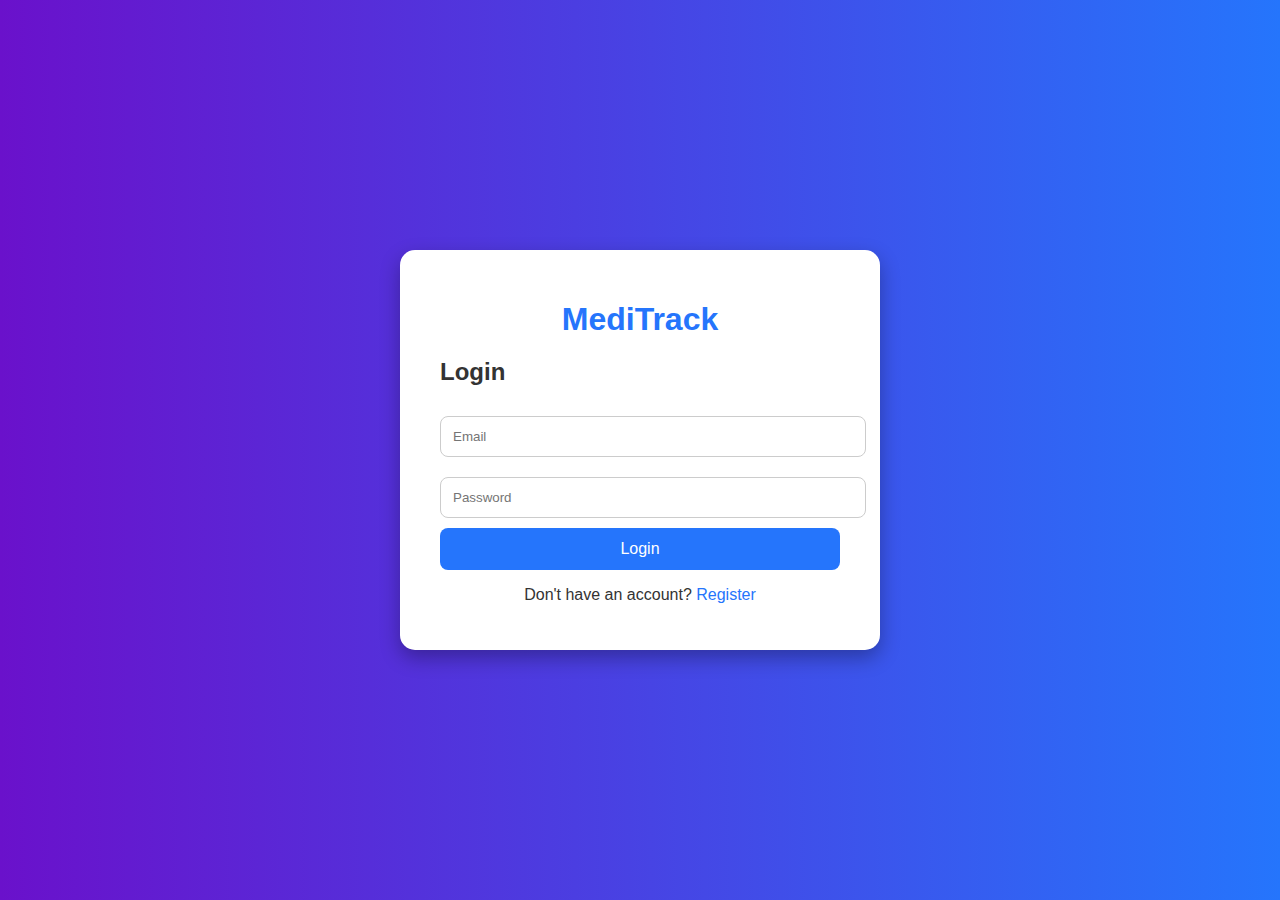
<file: MediTrack-Frontend-Fixed/index.html>
<!DOCTYPE html>
<html lang="en">
<head>
<meta charset="UTF-8">
<meta name="viewport" content="width=device-width, initial-scale=1.0">
<title>MediTrack Login</title>
<link rel="stylesheet" href="css/style.css">
</head>
<body>
<div class="container">
    <h1>MediTrack</h1>
    <h2>Login</h2>
    <form id="loginForm">
        <input type="email" id="email" placeholder="Email" required>
        <input type="password" id="password" placeholder="Password" required>
        <button type="submit">Login</button>
    </form>
    <p>Don't have an account? <a href="register.html">Register</a></p>
</div>
<script src="js/auth.js"></script>
</body>
</html>
</file>
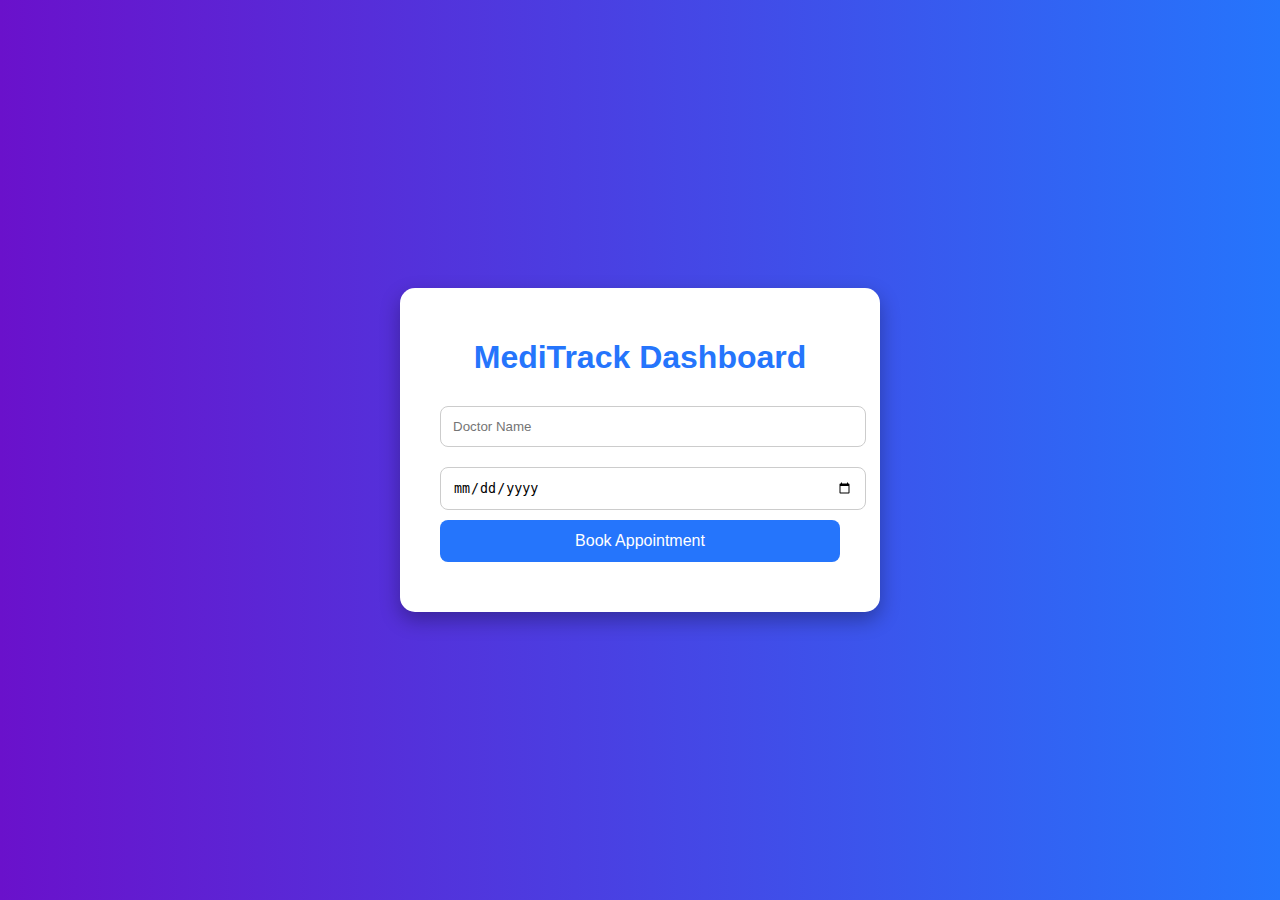
<file: MediTrack-Frontend-Fixed/dashboard.html>
<!DOCTYPE html>
<html lang="en">
<head>
<meta charset="UTF-8">
<meta name="viewport" content="width=device-width, initial-scale=1.0">
<title>MediTrack Dashboard</title>
<link rel="stylesheet" href="css/style.css">
</head>
<body>
<div class="container">
    <h1>MediTrack Dashboard</h1>
    <form id="appointmentForm">
        <input type="text" id="doctor" placeholder="Doctor Name" required>
        <input type="date" id="date" required>
        <button type="submit">Book Appointment</button>
    </form>
    <div id="appointmentsList"></div>
</div>
<script src="js/appointments.js"></script>
</body>
</html>
</file>
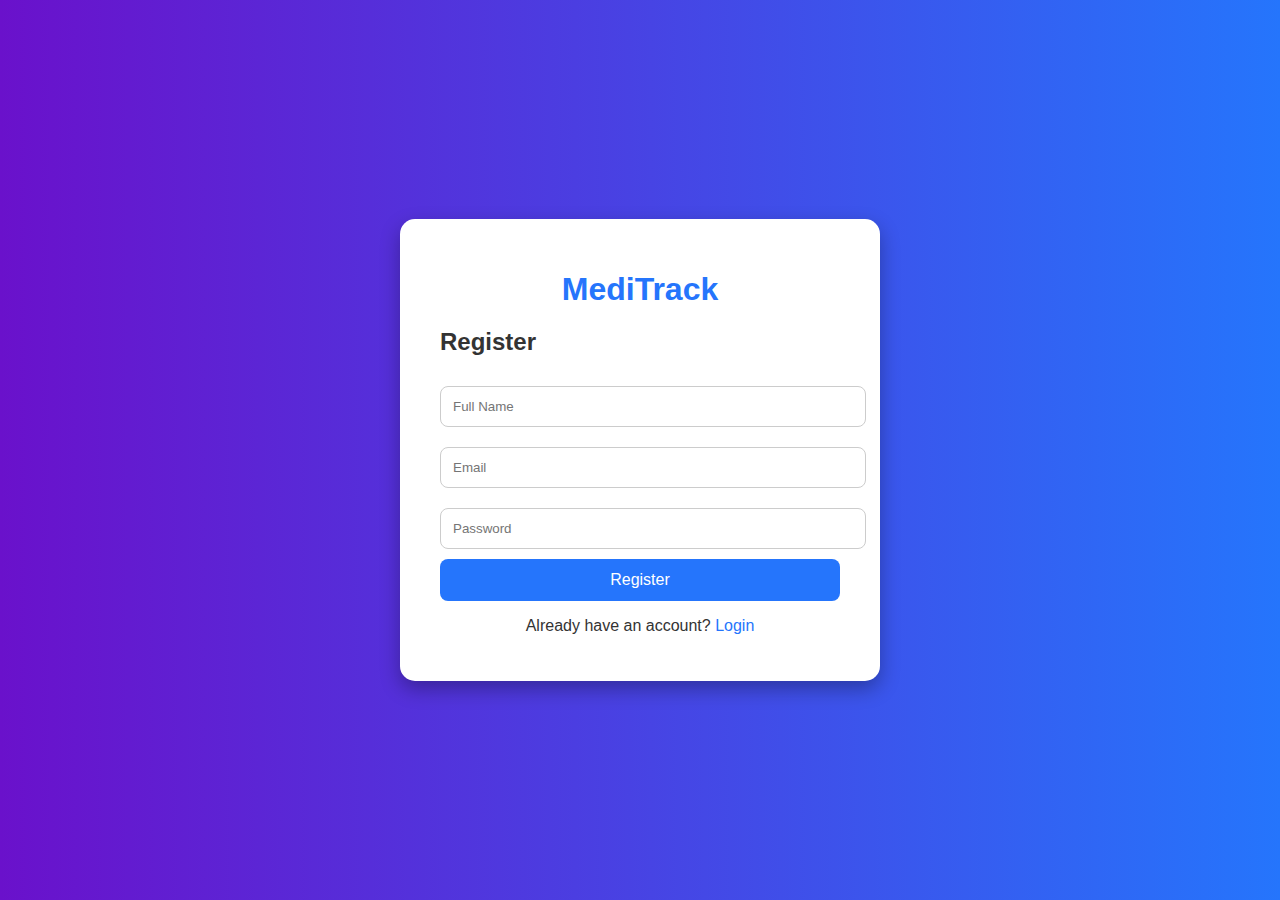
<file: MediTrack-Frontend-Fixed/register.html>
<!DOCTYPE html>
<html lang="en">
<head>
<meta charset="UTF-8">
<meta name="viewport" content="width=device-width, initial-scale=1.0">
<title>MediTrack Register</title>
<link rel="stylesheet" href="css/style.css">
</head>
<body>
<div class="container">
    <h1>MediTrack</h1>
    <h2>Register</h2>
    <form id="registerForm">
        <input type="text" id="name" placeholder="Full Name" required>
        <input type="email" id="email" placeholder="Email" required>
        <input type="password" id="password" placeholder="Password" required>
        <button type="submit">Register</button>
    </form>
    <p>Already have an account? <a href="index.html">Login</a></p>
</div>
<script src="js/auth.js"></script>
</body>
</html>
</file>
<file: MediTrack-Frontend-Fixed/css/style.css>
body {
    font-family: 'Segoe UI', Tahoma, Geneva, Verdana, sans-serif;
    background: linear-gradient(to right, #6a11cb, #2575fc);
    margin: 0; padding: 0;
    display: flex; justify-content: center; align-items: center;
    min-height: 100vh; color: #333;
}
.container {
    background: #fff;
    border-radius: 15px;
    box-shadow: 0 8px 20px rgba(0,0,0,0.3);
    padding: 30px 40px;
    max-width: 400px; width: 100%;
}
h1 { text-align: center; color: #2575fc; margin-bottom: 20px; }
input { width: 100%; padding: 12px; margin: 10px 0; border-radius: 8px; border: 1px solid #ccc; outline: none; transition: 0.3s; }
input:focus { border-color: #2575fc; }
button { width: 100%; padding: 12px; background: #2575fc; color: #fff; border: none; border-radius: 8px; cursor: pointer; font-size: 16px; transition: 0.3s; }
button:hover { background: #6a11cb; }
p { text-align: center; }
a { color: #2575fc; text-decoration: none; }
a:hover { text-decoration: underline; }
#appointmentsList { display: flex; flex-direction: column; gap: 10px; margin-top: 20px; }
.appointment-card { background: #f5f5f5; padding: 15px; border-radius: 10px; box-shadow: 0 3px 6px rgba(0,0,0,0.1); display: flex; justify-content: space-between; align-items: center; }
</file>
